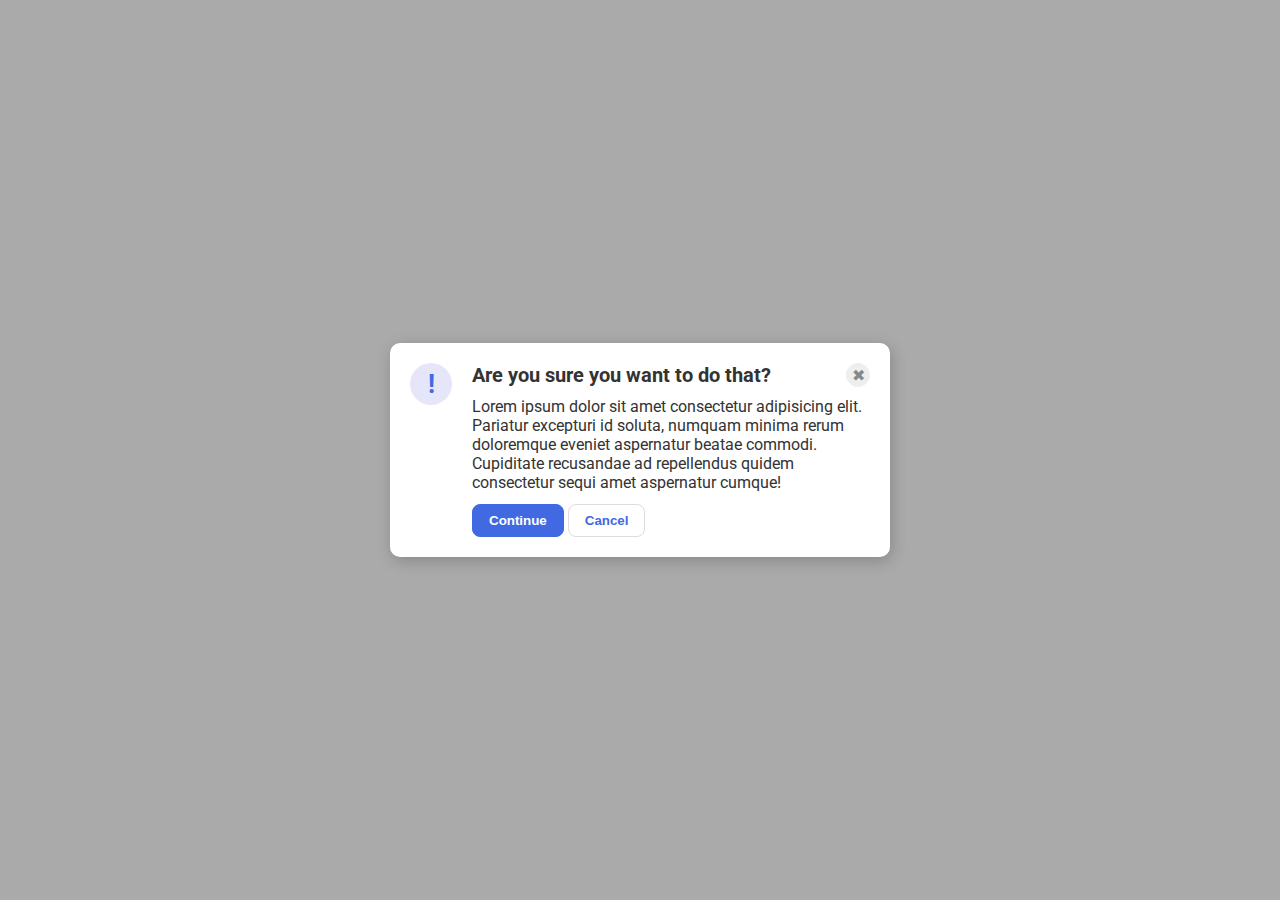
<file: foundations/flex/05-flex-modal/index.html>
<!DOCTYPE html>
<html lang="en">

<head>
  <meta charset="UTF-8">
  <meta http-equiv="X-UA-Compatible" content="IE=edge">
  <meta name="viewport" content="width=device-width, initial-scale=1.0">
  <link rel="stylesheet" href="style.css">
  <title>Modal</title>
</head>

<body>
  <div class="modal">
    <div class="icon">!</div>
    <div class="message-container">
      <div class="top">
        <div class="header">Are you sure you want to do that?</div>
        <button class="close-button">✖</button>
      </div>
      <div class="text">Lorem ipsum dolor sit amet consectetur adipisicing elit. Pariatur excepturi id soluta, numquam
        minima rerum doloremque eveniet aspernatur beatae commodi. Cupiditate recusandae ad repellendus quidem
        consectetur sequi amet aspernatur cumque!</div>
      <button class="continue">Continue</button>
      <button class="cancel">Cancel</button>
    </div>
  </div>
</body>

</html>
</file>
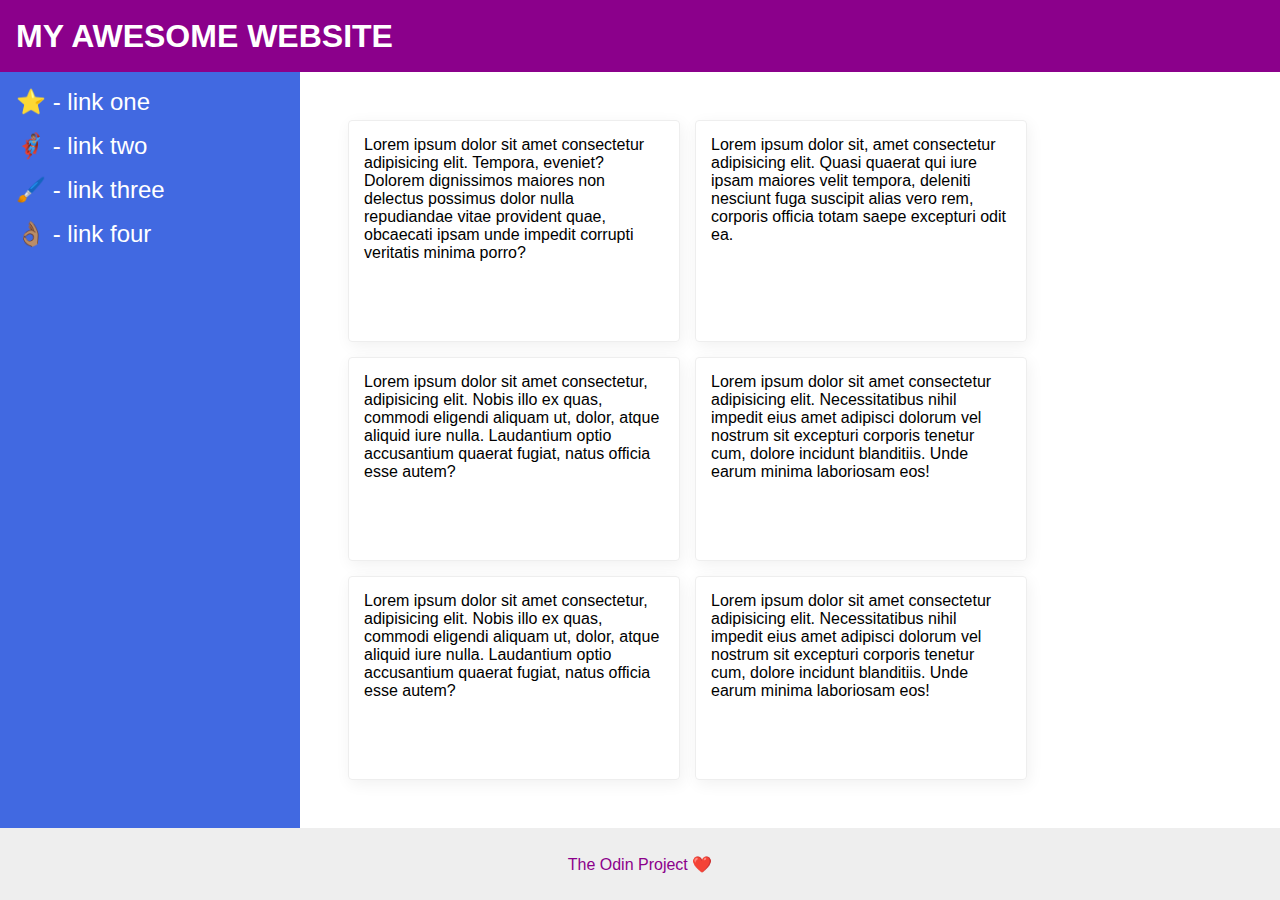
<file: foundations/flex/07-flex-layout-2/index.html>
<!DOCTYPE html>
<html lang="en">

<head>
  <meta charset="UTF-8">
  <meta http-equiv="X-UA-Compatible" content="IE=edge">
  <meta name="viewport" content="width=device-width, initial-scale=1.0">
  <title>The Holy Grail</title>
  <link rel="stylesheet" href="style.css">
</head>

<body>
  <div class="header">
    MY AWESOME WEBSITE
  </div>
  <div class="main-body">
    <div class="sidebar">
      <ul>
        <li><a href="#">⭐ - link one</a></li>
        <li><a href="#">🦸🏽‍♂️ - link two</a></li>
        <li><a href="#">🖌️ - link three</a></li>
        <li><a href="#">👌🏽 - link four</a></li>
      </ul>
    </div>

    <div class="content">
      <div class="card">Lorem ipsum dolor sit amet consectetur adipisicing elit. Tempora, eveniet? Dolorem dignissimos
        maiores non delectus possimus dolor nulla repudiandae vitae provident quae, obcaecati ipsam unde impedit
        corrupti veritatis minima porro?</div>
      <div class="card">Lorem ipsum dolor sit, amet consectetur adipisicing elit. Quasi quaerat qui iure ipsam maiores
        velit tempora, deleniti nesciunt fuga suscipit alias vero rem, corporis officia totam saepe excepturi odit ea.
      </div>
      <div class="card">Lorem ipsum dolor sit amet consectetur, adipisicing elit. Nobis illo ex quas, commodi eligendi
        aliquam ut, dolor, atque aliquid iure nulla. Laudantium optio accusantium quaerat fugiat, natus officia esse
        autem?</div>
      <div class="card">Lorem ipsum dolor sit amet consectetur adipisicing elit. Necessitatibus nihil impedit eius amet
        adipisci dolorum vel nostrum sit excepturi corporis tenetur cum, dolore incidunt blanditiis. Unde earum minima
        laboriosam eos!</div>
      <div class="card">Lorem ipsum dolor sit amet consectetur, adipisicing elit. Nobis illo ex quas, commodi eligendi
        aliquam ut, dolor, atque aliquid iure nulla. Laudantium optio accusantium quaerat fugiat, natus officia esse
        autem?</div>
      <div class="card">Lorem ipsum dolor sit amet consectetur adipisicing elit. Necessitatibus nihil impedit eius amet
        adipisci dolorum vel nostrum sit excepturi corporis tenetur cum, dolore incidunt blanditiis. Unde earum minima
        laboriosam eos!</div>
    </div>
  </div>


  <div class="footer">
    The Odin Project ❤️
  </div>
</body>

</html>
</file>
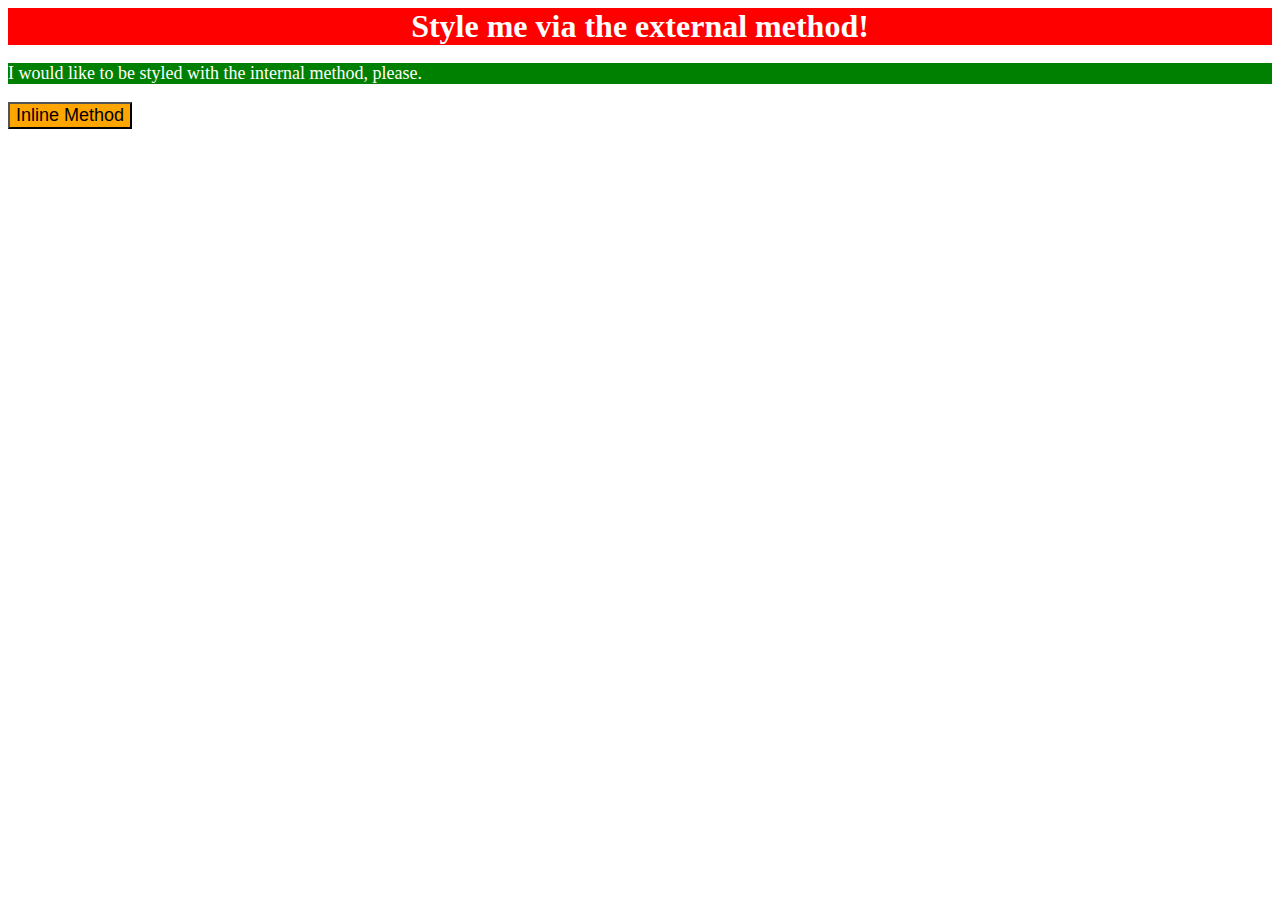
<file: foundations/intro-to-css/01-css-methods/index.html>
<!DOCTYPE html>
<html lang="en">
  <head>
    <meta charset="UTF-8">
    <meta http-equiv="X-UA-Compatible" content="IE=edge">
    <meta name="viewport" content="width=device-width, initial-scale=1.0">
    <title>Methods for Adding CSS</title>
    <link rel="stylesheet" href="./style.css">
    <style>
      p{
        background-color: green;
        color: white;
        font-size: 18px;
      }
    </style>
  </head>
  <body>
    <div>Style me via the external method!</div>
    <p>I would like to be styled with the internal method, please.</p>
    <button style="background-color: orange; font-size: 18px;">Inline Method</button>
  </body>
</html>
</file>
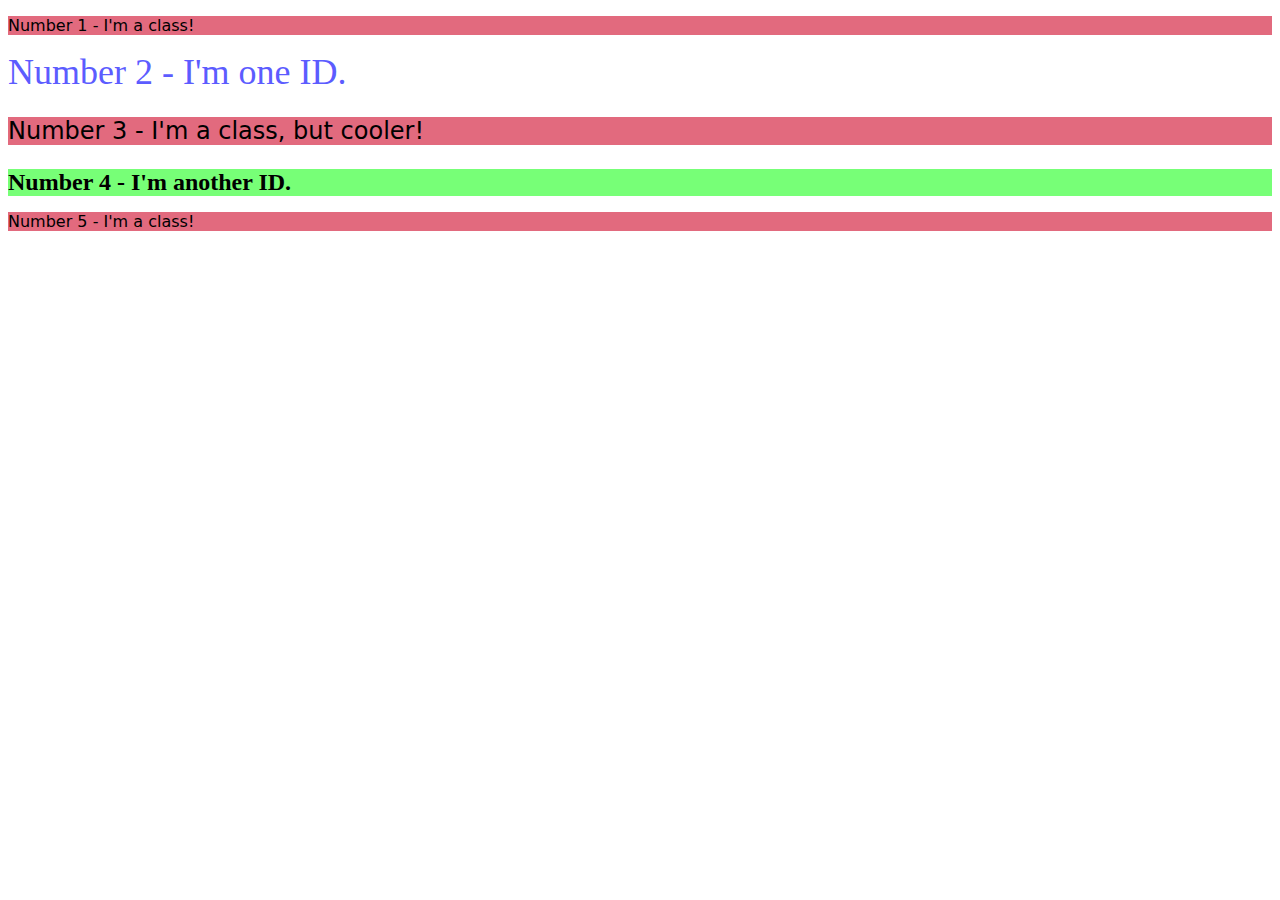
<file: foundations/intro-to-css/02-class-id-selectors/index.html>
<!DOCTYPE html>
<html lang="en">
  <head>
    <meta charset="UTF-8">
    <meta http-equiv="X-UA-Compatible" content="IE=edge">
    <meta name="viewport" content="width=device-width, initial-scale=1.0">
    <title>Class and ID Selectors</title>
    <link rel="stylesheet" href="style.css">
  </head>
  <body>
    <p class="odd">Number 1 - I'm a class!</p>
    <div id="second">Number 2 - I'm one ID.</div>
    <p class="odd third">Number 3 - I'm a class, but cooler!</p>
    <div id="fourth">Number 4 - I'm another ID.</div>
    <p class="odd">Number 5 - I'm a class!</p>
  </body>
</html>
</file>
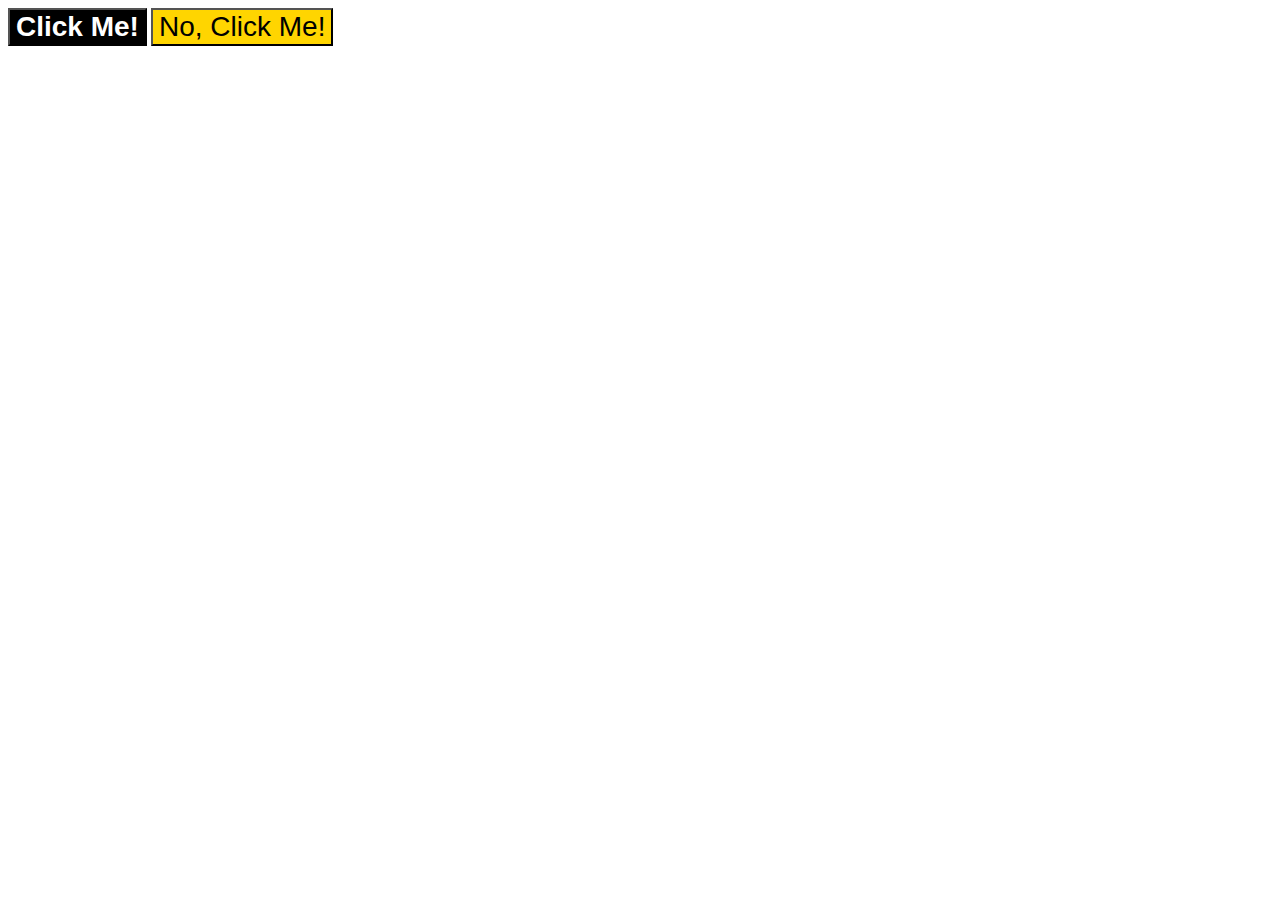
<file: foundations/intro-to-css/03-grouping-selectors/index.html>
<!DOCTYPE html>
<html lang="en">
  <head>
    <meta charset="UTF-8">
    <meta http-equiv="X-UA-Compatible" content="IE=edge">
    <meta name="viewport" content="width=device-width, initial-scale=1.0">
    <title>Grouping Selectors</title>
    <link rel="stylesheet" href="style.css">
  </head>
  <body>
    <button class="left">Click Me!</button>
    <button class="right">No, Click Me!</button>
  </body>
</html>
</file>
<file: foundations/flex/05-flex-modal/style.css>
@import url('https://fonts.googleapis.com/css2?family=Roboto:wght@400;700&display=swap');

html,
body {
  height: 100%;
}

body {
  font-family: Roboto, sans-serif;
  margin: 0;
  background: #aaa;
  color: #333;
  /* I'll give you this one for free lol */
  display: flex;
  align-items: center;
  justify-content: center;
}

.modal {
  background: white;
  width: 480px;
  border-radius: 10px;
  box-shadow: 2px 4px 16px rgba(0, 0, 0, .2);
  display: flex;
  padding: 10px;
}

.icon {
  color: royalblue;
  font-size: 26px;
  font-weight: 700;
  background: lavender;
  width: 42px;
  height: 42px;
  border-radius: 50%;
  display: flex;
  align-items: center;
  justify-content: center;
  flex: 0 0 42px;
  margin: 10px;
}

.message-container {
  padding: 10px;
}

.top {
  display: flex;
  justify-content: space-between;
  margin-bottom: 10px;
}

.header {
  font-weight: bold;
  font-size: 20px;
}

.close-button {
  background: #eee;
  border-radius: 50%;
  color: #888;
  font-weight: 400;
  font-size: 16px;
  height: 24px;
  width: 24px;
  display: flex;
  align-items: center;
  justify-content: center;
  border: 1px solid #eee;
  padding: 0;
}

.text {
  margin-bottom: 12px;
}

button {
  cursor: pointer;
  padding: 8px 16px;
  border-radius: 8px;
  font-weight: bold;
}

button.continue {
  background: royalblue;
  border: 1px solid royalblue;
  color: white;
}

button.cancel {
  background: white;
  border: 1px solid #ddd;
  color: royalblue;
}
</file>
<file: foundations/flex/07-flex-layout-2/style.css>
body {
  font-family: -apple-system, BlinkMacSystemFont, 'Segoe UI', Roboto, Oxygen, Ubuntu, Cantarell, 'Open Sans', 'Helvetica Neue', sans-serif;
  margin: 0;
  min-height: 100vh;
  display: flex;
  flex-direction: column;
}

.header {
  height: 72px;
  background: darkmagenta;
  color: white;
  font-size: 32px;
  font-weight: 900;
  font-family: Impact, Haettenschweiler, 'Arial Narrow Bold', sans-serif;
  align-content: center;
  padding-left: 16px;
}

.footer {
  height: 72px;
  background: #eee;
  color: darkmagenta;
  text-align: center;
  align-content: center;
}

.sidebar {
  width: 300px;
  background: royalblue;
  box-sizing: border-box;
  flex-shrink: 0;
  padding: 16px;
}

.card {
  border: 1px solid #eee;
  box-shadow: 2px 4px 16px rgba(0, 0, 0, .06);
  border-radius: 4px;
}

.main-body {
  flex: 1;
  display: flex;
}

ul {
  list-style: none;
  margin: 0;
  padding: 0;
  display: flex;
  flex-direction: column;
  gap: 16px;
}

.sidebar a {
  color: white;
  text-decoration: none;
  font-size: 24px;
}

.content {
  padding: 48px;
  display: flex;
  flex-wrap: wrap;
  gap: 15px;
}

.card {
  width: 300px;
  padding: 15px
}
</file>
<file: foundations/intro-to-css/01-css-methods/style.css>
div{
    background-color: red;
    color: white;
    font-size: 32px;
    text-align: center;
    font-weight: bold;
}
</file>
<file: foundations/intro-to-css/02-class-id-selectors/style.css>
.odd{
    background-color: rgb(226, 106, 126);
    font-family: 'Verdana', 'DejaVu Sans', sans-serif;
}

#second{
    color: rgb(92, 92, 255);
    font-size: 36px;
}

.odd.third{
    font-size: 24px;
}

#fourth{
    background-color: rgb(119, 255, 119);
    font-size: 24px;
    font-weight: bold;
}
</file>
<file: foundations/intro-to-css/03-grouping-selectors/style.css>
.left{
    background-color: #000000;
    color: hsl(0, 0%, 100%);
    font-weight: 600;
}

.right{
    background-color:hsl(50, 100%, 50%);
    font-weight: 100;
}

.left, .right{
    font-size: 28px;
    font-family: 'Helvetica', 'Times New Roman', sans-serif;
}
</file>
